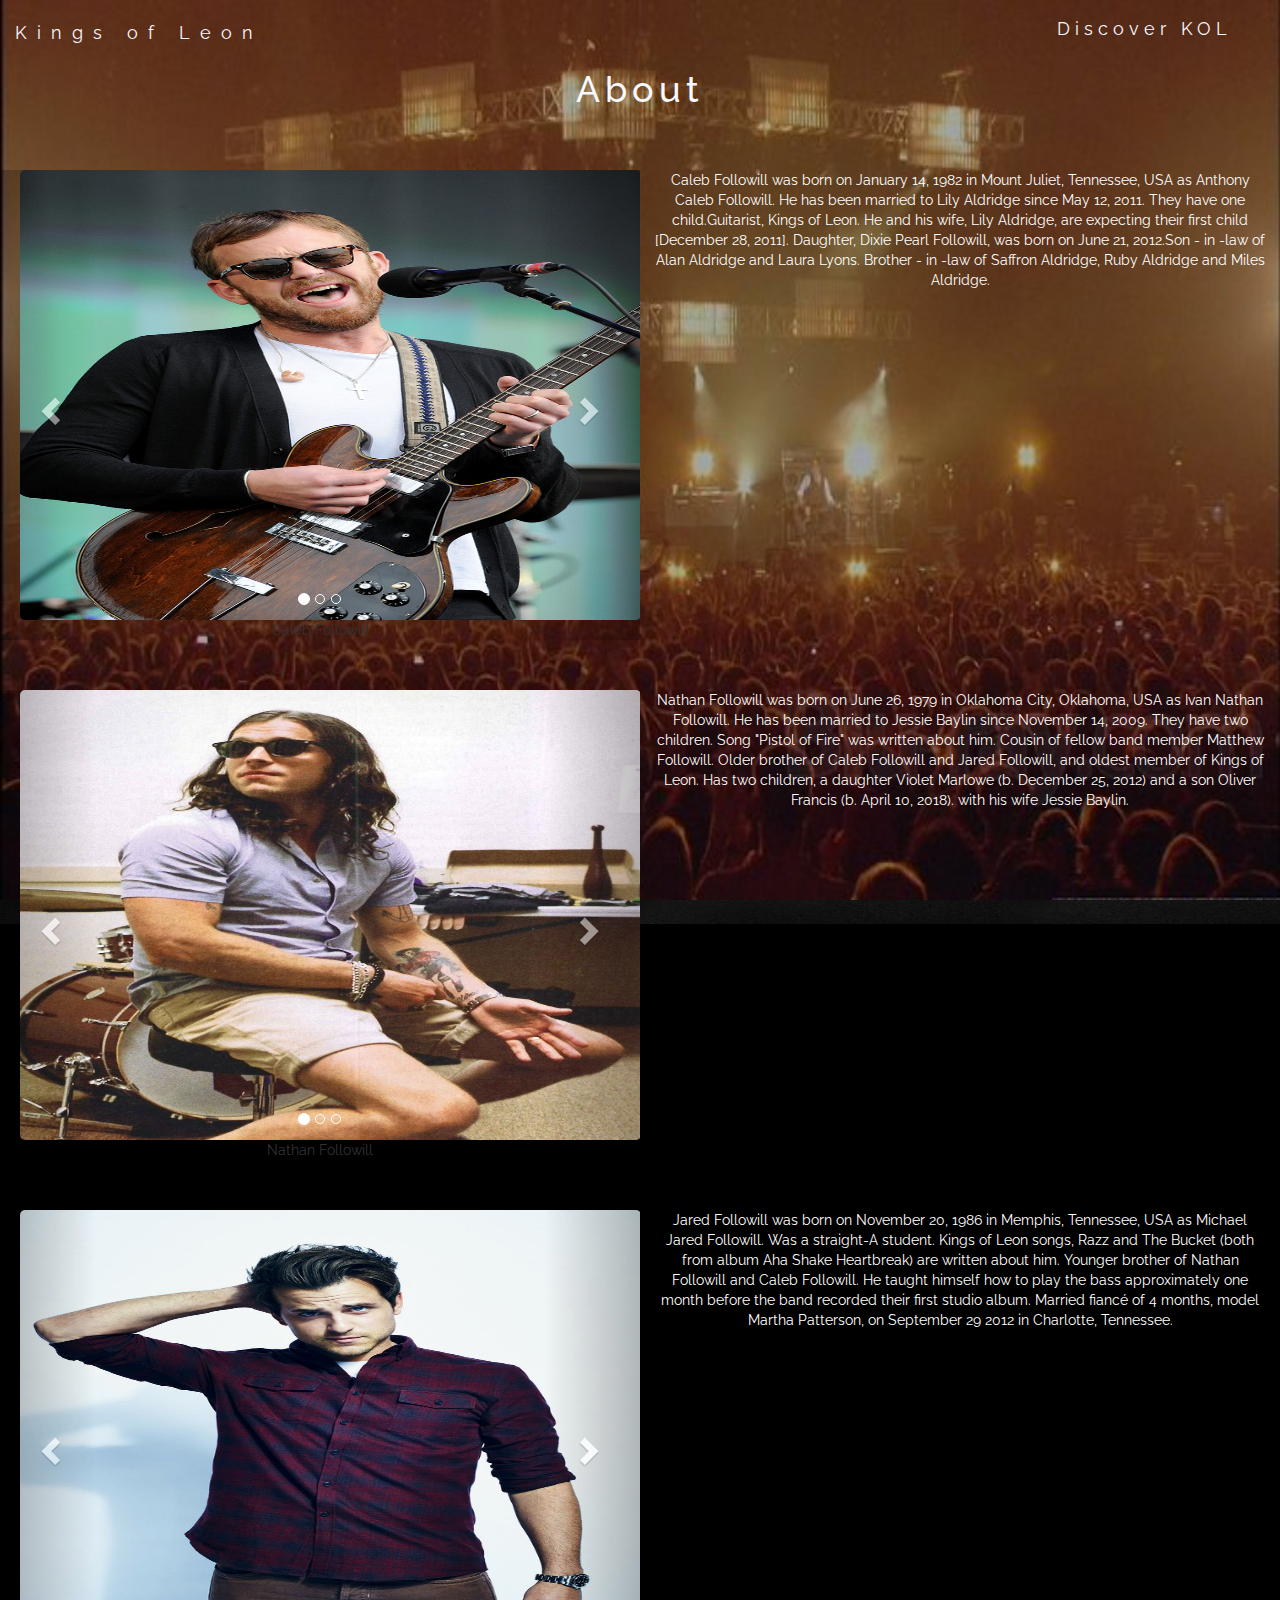
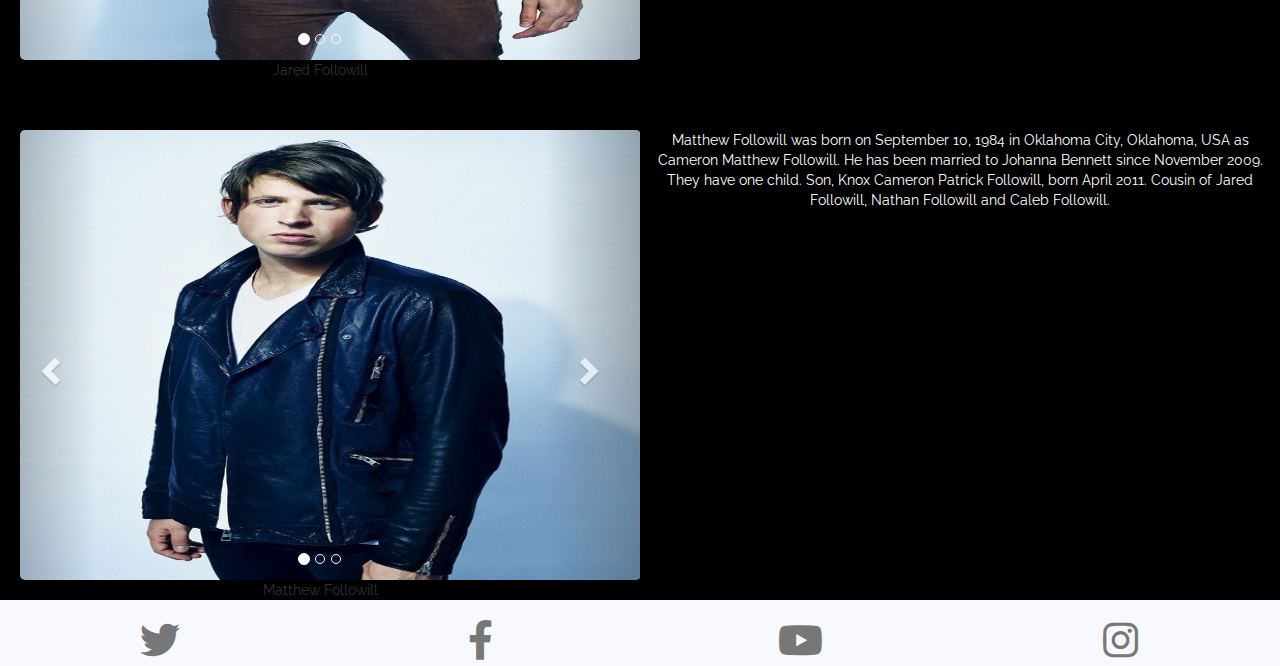
<file: discover.html>
<!DOCTYPE html>
<html lang="en">

<head>
  <meta charset="UTF-8">
  <meta name="viewport" content="width=device-width, initial-scale=1.0">
  <meta http-equiv="X-UA-Compatible" content="ie=edge">
  <title>Kings of Leon</title>
  <link rel="stylesheet" href="https://maxcdn.bootstrapcdn.com/bootstrap/3.3.7/css/bootstrap.min.css" />
  <link rel="stylesheet" href="https://fonts.googleapis.com/css?family=Raleway" type="text/css" />
  <link href="https://fonts.googleapis.com/css?family=Dancing+Script&display=swap" rel="stylesheet">
  <link rel="stylesheet" href="https://use.fontawesome.com/releases/v5.7.0/css/all.css" type="text/css" />
  <link rel="stylesheet" href="css/hover.css" type="text/css" />
  <link rel="stylesheet" href="css/main.css" type="text/css" />
</head>

<body>
  <nav class="navbar navbar-default">

    <a href="index.html" <div class="navbar-brand">
      <p class="nav-color-darkgray">Kings of Leon</p>
      </div>
    </a>
    <div class="navbar-right hidden-xs dropdown">
      <button class="btn dropdown-toggle discover-btn" type="button" data-toggle="dropdown">Discover KOL</button>
      <ul class="dropdown-menu">
        <li><a href="index.html">Home</a></li>
        <li><a href="listen.html">Listen</a></li>
        <li><a href="watch.html">Watch</a></li>
        <li><a href="tour.html">Tour</a></li>
        <li><a href="discover.html">We're Kings of Leon</a></li>
      </ul>
    </div>


    <button type="button" class="navbar-toggle collapsed" data-toggle="collapse" data-target="#navbar">
                    <span class="sr-only">Toggle navigation</span>
                    <span class="icon-bar"></span>
                    <span class="icon-bar"></span>
                    <span class="icon-bar"></span>
                </button>

    <div class="navbar-collapse collapse" id="navbar">
      <ul class="nav navbar-nav">
        <li class="visible-xs"><a href="index.html">Home</a></li>
        <li class="visible-xs"><a href="listen.html">Listen</a></li>
        <li class="visible-xs"><a href="watch.html">Watch</a></li>
        <li class="visible-xs"><a href="tour.html">Tour</a></li>
        <li class="visible-xs"><a href="discover.html">We're Kings of Leon</a></li>
      </ul>
    </div>

  </nav>
  <section>
    <div class="background-wrapper-watch-small">
      <div class="container-fluid remove-margin-padding discover-container">
        <div class="row remove-margin-padding">
          <div class="col-xs-12 remove-margin-padding center-align">
            <h1 class="standard-color-style-2">About</h1>
          </div>
        </div>
      </div>
      <div class="container-fluid remove-margin-padding">
        <div class="row remove-margin-padding discover-container-1">
          <div class="col-xs-12 col-sm-6 remove-margin-padding">
            <div id="carousel-caleb" class="carousel slide" data-ride="carousel">
              <!-- Indicators -->
              <ol class="carousel-indicators">
                <li data-target="#carousel-caleb" data-slide-to="0" class="active"></li>
                <li data-target="#carousel-caleb" data-slide-to="1"></li>
                <li data-target="#carousel-caleb" data-slide-to="2"></li>

              </ol>

              <!-- Wrapper for slides -->
              <div class="carousel-inner" role="listbox">
                <div class="item active">
                  <img class="center-block carousel-image-size" src="images/caleb-2.jpg" alt="...">

                </div>
                <div class="item">
                  <img class="center-block carousel-image-size" src="images/caleb-denim.jpg" alt="...">

                </div>
                <div class="item">
                  <img class="center-block carousel-image-size" src="images/caleb-4.jpg" alt="...">

                </div>

                Caleb Followill
              </div>

              <!-- Controls -->
              <a class="left carousel-control" href="#carousel-caleb" role="button" data-slide="prev">
    <span class="glyphicon glyphicon-chevron-left" aria-hidden="true"></span>
    <span class="sr-only">Previous</span>
  </a>
              <a class="right carousel-control" href="#carousel-caleb" role="button" data-slide="next">
    <span class="glyphicon glyphicon-chevron-right" aria-hidden="true"></span>
    <span class="sr-only">Next</span>
  </a>
            </div>
          </div>
          <div class="col-xs-12 col-sm-6">
            <p class="video-text">
              Caleb Followill was born on January 14, 1982 in Mount Juliet, Tennessee, USA as Anthony Caleb Followill. He has been married to Lily Aldridge since May 12, 2011. They have one child.Guitarist, Kings of Leon. He and his wife, Lily Aldridge, are expecting
              their first child [December 28, 2011]. Daughter, Dixie Pearl Followill, was born on June 21, 2012.Son - in -law of Alan Aldridge and Laura Lyons. Brother - in -law of Saffron Aldridge, Ruby Aldridge and Miles Aldridge.
            </p>
          </div>
        </div>
      </div>

      <div class="container-fluid remove-margin-padding">
        <div class="row remove-margin-padding discover-container-2">
          <div class="col-xs-12 col-sm-6 remove-margin-padding">
            <div id="carousel-nathan" class="carousel slide" data-ride="carousel">
              <!-- Indicators -->
              <ol class="carousel-indicators">
                <li data-target="#carousel-nathan" data-slide-to="0" class="active"></li>
                <li data-target="#carousel-nathan" data-slide-to="1"></li>
                <li data-target="#carousel-nathan" data-slide-to="2"></li>
              </ol>

              <!-- Wrapper for slides -->
              <div class="carousel-inner" role="listbox">
                <div class="item active">
                  <img class="center-block carousel-image-size" src="images/nathan-1.jpg" alt="...">

                </div>
                <div class="item">
                  <img class="center-block carousel-image-size" src="images/nathan-2.jpg" alt="...">

                </div>
                <div class="item">
                  <img class="center-block carousel-image-size" src="images/nathan-3.jpg" alt="...">

                </div>
                Nathan Followill
              </div>

              <!-- Controls -->
              <a class="left carousel-control" href="#carousel-nathan" role="button" data-slide="prev">
    <span class="glyphicon glyphicon-chevron-left" aria-hidden="true"></span>
    <span class="sr-only">Previous</span>
  </a>
              <a class="right carousel-control" href="#carousel-nathan" role="button" data-slide="next">
    <span class="glyphicon glyphicon-chevron-right" aria-hidden="true"></span>
    <span class="sr-only">Next</span>
  </a>
            </div>
          </div>
          <div class="col-xs-12 col-sm-6">
            <p class="video-text">
              Nathan Followill was born on June 26, 1979 in Oklahoma City, Oklahoma, USA as Ivan Nathan Followill. He has been married to Jessie Baylin since November 14, 2009. They have two children. Song "Pistol of Fire" was written about him. Cousin of fellow band
              member Matthew Followill. Older brother of Caleb Followill and Jared Followill, and oldest member of Kings of Leon. Has two children, a daughter Violet Marlowe (b. December 25, 2012) and a son Oliver Francis (b. April 10, 2018). with his
              wife Jessie Baylin.
            </p>
          </div>
        </div>
      </div>
      <div class="container-fluid remove-margin-padding">
        <div class="row remove-margin-padding discover-container-3">
          <div class="col-xs-12 col-sm-6 remove-margin-padding">
            <div id="carousel-jared" class="carousel slide" data-ride="carousel">
              <!-- Indicators -->
              <ol class="carousel-indicators">
                <li data-target="#carousel-jared" data-slide-to="0" class="active"></li>
                <li data-target="#carousel-jared" data-slide-to="1"></li>
                <li data-target="#carousel-jared" data-slide-to="2"></li>
              </ol>

              <!-- Wrapper for slides -->
              <div class="carousel-inner" role="listbox">
                <div class="item active">
                  <img class="center-block carousel-image-size" src="images/jared-1.jpg" alt="...">

                </div>
                <div class="item">
                  <img class="center-block carousel-image-size" src="images/jared-2.jpg" alt="...">

                </div>
                <div class="item">
                  <img class="center-block carousel-image-size" src="images/jared-3.jpg" alt="...">

                </div>
                Jared Followill
              </div>

              <!-- Controls -->
              <a class="left carousel-control" href="#carousel-jared" role="button" data-slide="prev">
    <span class="glyphicon glyphicon-chevron-left" aria-hidden="true"></span>
    <span class="sr-only">Previous</span>
  </a>
              <a class="right carousel-control" href="#carousel-jared" role="button" data-slide="next">
    <span class="glyphicon glyphicon-chevron-right" aria-hidden="true"></span>
    <span class="sr-only">Next</span>
  </a>
            </div>
          </div>
          <div class="col-xs-12 col-sm-6">
            <p class="video-text">
              Jared Followill was born on November 20, 1986 in Memphis, Tennessee, USA as Michael Jared Followill. Was a straight-A student. Kings of Leon songs, Razz and The Bucket (both from album Aha Shake Heartbreak) are written about him. Younger brother of Nathan
              Followill and Caleb Followill. He taught himself how to play the bass approximately one month before the band recorded their first studio album. Married fiancé of 4 months, model Martha Patterson, on September 29 2012 in Charlotte, Tennessee.
            </p>
          </div>
        </div>
      </div>
      <div class="container-fluid remove-margin-padding">
        <div class="row remove-margin-padding discover-container-4">
          <div class="col-xs-12 col-sm-6 remove-margin-padding">
            <div id="carousel-matthew" class="carousel slide" data-ride="carousel">
              <!-- Indicators -->
              <ol class="carousel-indicators">
                <li data-target="#carousel-matthew" data-slide-to="0" class="active"></li>
                <li data-target="#carousel-matthew" data-slide-to="1"></li>
                <li data-target="#carousel-matthew" data-slide-to="2"></li>
              </ol>

              <!-- Wrapper for slides -->
              <div class="carousel-inner" role="listbox">
                <div class="item active">
                  <img class="center-block carousel-image-size" src="images/matthew-1.jpg" alt="...">

                </div>
                <div class="item">
                  <img class="center-block carousel-image-size" src="images/matthew-2.jpg" alt="...">

                </div>
                <div class="item">
                  <img class="center-block carousel-image-size" src="images/matthew-3.jpg" alt="...">

                </div>
                Matthew Followill
              </div>

              <!-- Controls -->
              <a class="left carousel-control" href="#carousel-matthew" role="button" data-slide="prev">
    <span class="glyphicon glyphicon-chevron-left" aria-hidden="true"></span>
    <span class="sr-only">Previous</span>
  </a>
              <a class="right carousel-control" href="#carousel-matthew" role="button" data-slide="next">
    <span class="glyphicon glyphicon-chevron-right" aria-hidden="true"></span>
    <span class="sr-only">Next</span>
  </a>
            </div>
          </div>
          <div class="col-xs-12 col-sm-6">
            <p class="video-text">
              Matthew Followill was born on September 10, 1984 in Oklahoma City, Oklahoma, USA as Cameron Matthew Followill. He has been married to Johanna Bennett since November 2009. They have one child. Son, Knox Cameron Patrick Followill, born April 2011. Cousin
              of Jared Followill, Nathan Followill and Caleb Followill.
            </p>
          </div>
        </div>
      </div>
  </section>

  <footer class="footer">
    <div class="container-fluid footer-container">
      <div class="row">


        <div class="col-xs-12 social-media-section">

          <div class="col-xs-3 twitter-box">
            <a href="https://twitter.com/kingsofleon?lang=en" target="_blank" <i class="fab fa-twitter"></i> </a>
          </div>
          <div class="col-xs-3 facebook-box">
            <a href="https://www.facebook.com/KingsOfLeon/" target="_blank" <i class="fab fa-facebook-f"></i> </a>
          </div>
          <div class="col-xs-3 youtube-box">
            <a href="https://www.youtube.com/channel/UCfJein8E4rcYZSUCc8UqyMA" target="_blank" <i class="fab fa-youtube"></i> </a>
          </div>
          <div class="col-xs-3 instagram-box">
            <a href="https://www.instagram.com/kingsofleon/?hl=en" target="_blank" <i class="fab fa-instagram"></i> </a>
          </div>
        </div>
      </div>
    </div>
  </footer>

  <body>
    <!--JS-->
    <script src="https://code.jquery.com/jquery-3.2.1.min.js " integrity="sha256-hwg4gsxgFZhOsEEamdOYGBf13FyQuiTwlAQgxVSNgt4=" crossorigin=" anonymous "></script>
    <script src="https://maxcdn.bootstrapcdn.com/bootstrap/3.3.7/js/bootstrap.min.js " integrity="sha384-Tc5IQib027qvyjSMfHjOMaLkfuWVxZxUPnCJA7l2mCWNIpG9mGCD8wGNIcPD7Txa " crossorigin="anonymous "></script>





  </body>
</file>
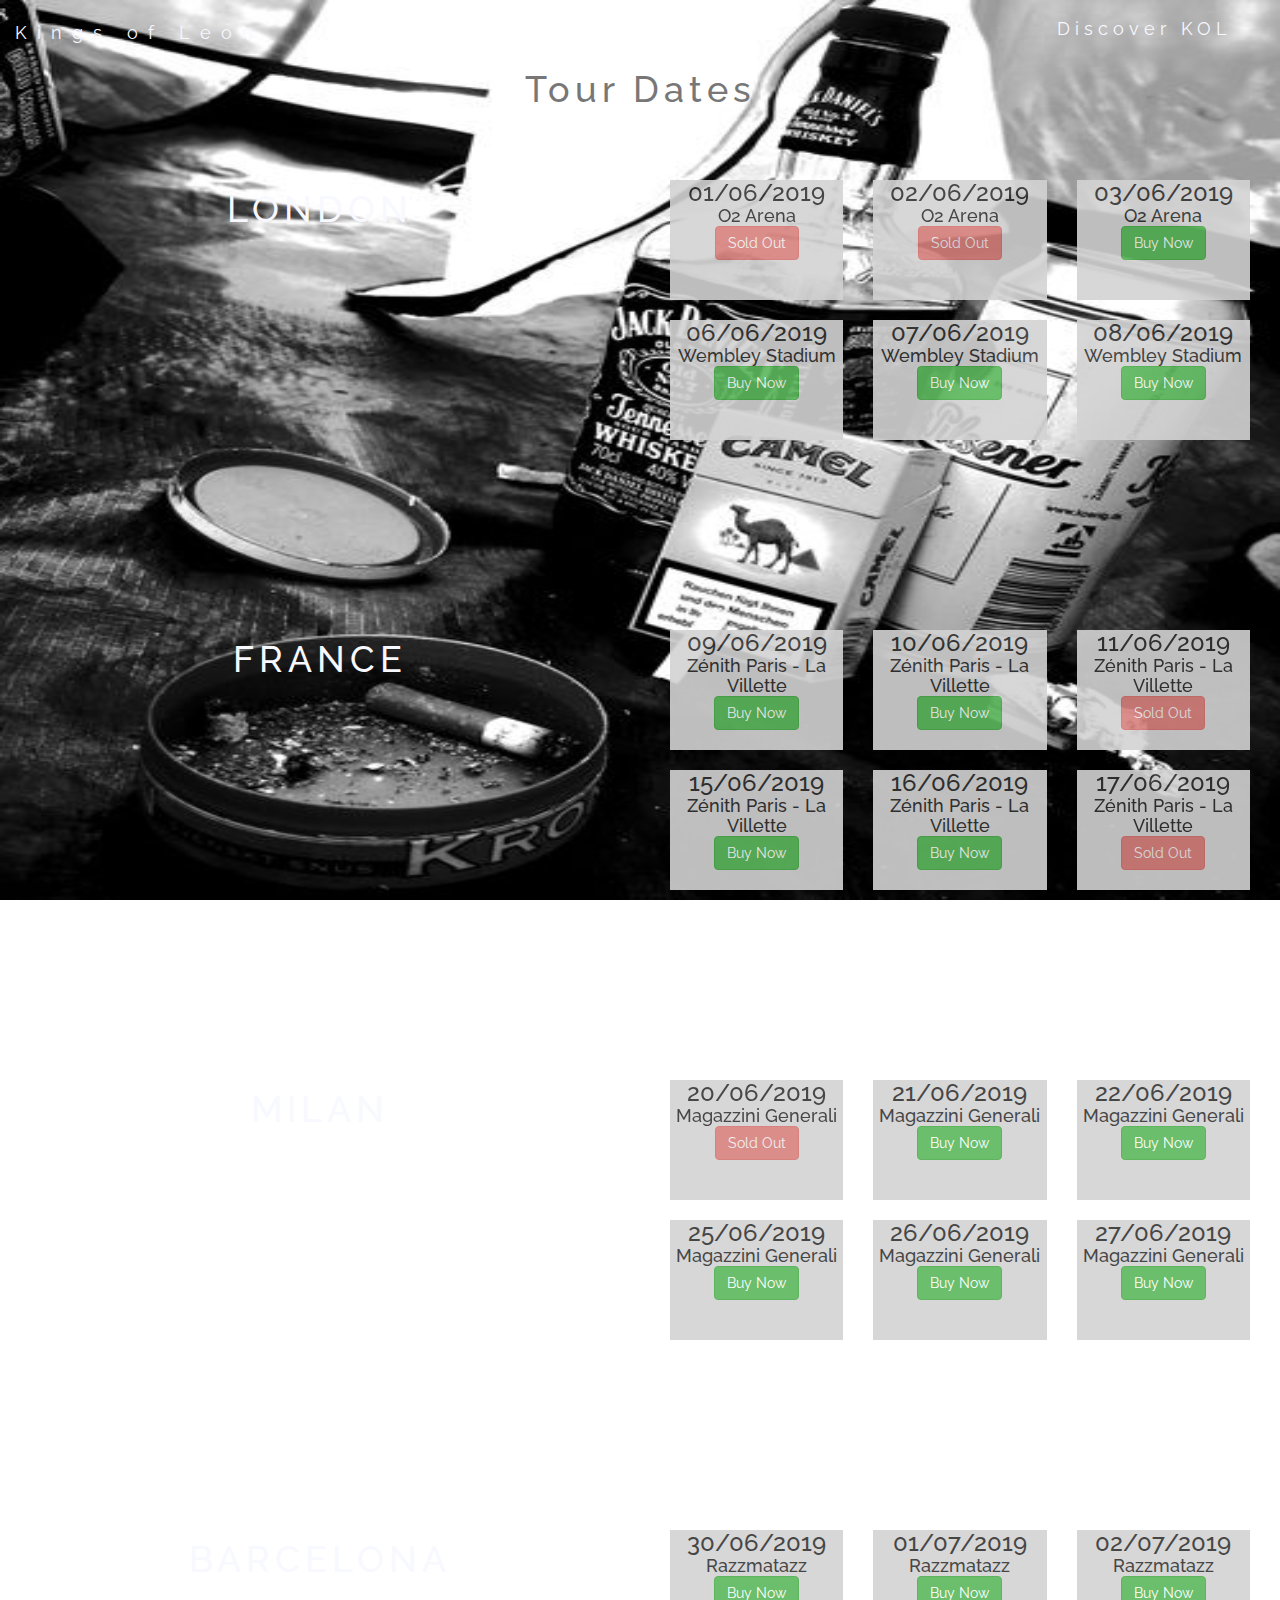
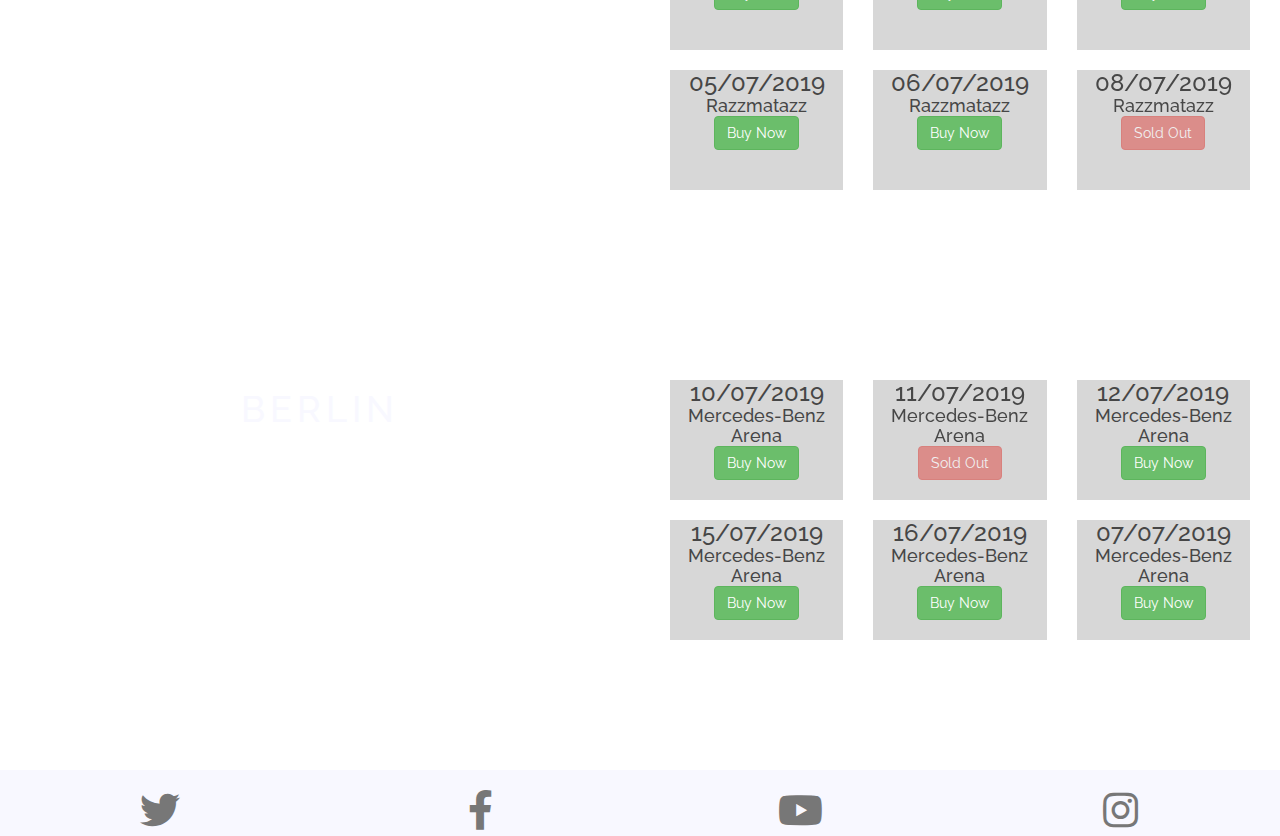
<file: tour.html>
<!DOCTYPE html>
<html lang="en">

<head>
    <meta charset="UTF-8">
    <meta name="viewport" content="width=device-width, initial-scale=1.0">
    <meta http-equiv="X-UA-Compatible" content="ie=edge">
    <title>Kings of Leon</title>
    <link rel="stylesheet" href="https://maxcdn.bootstrapcdn.com/bootstrap/3.3.7/css/bootstrap.min.css" />
    <link rel="stylesheet" href="https://fonts.googleapis.com/css?family=Raleway" type="text/css" />
    <link href="https://fonts.googleapis.com/css?family=Dancing+Script&display=swap" rel="stylesheet">
    <link rel="stylesheet" href="https://use.fontawesome.com/releases/v5.7.0/css/all.css" type="text/css" />
    <link rel="stylesheet" href="css/hover.css" type="text/css" />
    <link rel="stylesheet" href="css/main.css" type="text/css" />
</head>

<nav class="navbar navbar-default">

    <a href="index.html" <div class="navbar-brand"><p class="nav-color-darkgray">Kings of Leon</p></div> </a>
    <div class="navbar-right hidden-xs dropdown">
        <button class="btn dropdown-toggle discover-btn" type="button" data-toggle="dropdown">Discover KOL</button>
        <ul class="dropdown-menu">
            <li><a href="index.html">Home</a></li>
            <li><a href="listen.html">Listen</a></li>
            <li><a href="watch.html">Watch</a></li>
            <li><a href="tour.html">Tour</a></li>
            <li><a href="discover.html">We're Kings of Leon</a></li>
        </ul>
    </div>


    <button type="button" class="navbar-toggle collapsed" data-toggle="collapse" data-target="#navbar">
                    <span class="sr-only">Toggle navigation</span>
                    <span class="icon-bar"></span>
                    <span class="icon-bar"></span>
                    <span class="icon-bar"></span>
                </button>

    <div class="navbar-collapse collapse" id="navbar">
        <ul class="nav navbar-nav">
            <li class="visible-xs"><a href="index.html">Home</a></li>
            <li class="visible-xs"><a href="listen.html">Listen</a></li>
            <li class="visible-xs"><a href="watch.html">Watch</a></li>
            <li class="visible-xs"><a href="tour.html">Tour</a></li>
            <li class="visible-xs"><a href="discover.html">We're Kings of Leon</a></li>
        </ul>
    </div>

</nav>

<section>
    <div class="container-fluid remove-margin-padding">
    <div class="row remove-margin-padding tour-location-header">
        <div class="col-xs-12 remove-margin-padding">
            <h1 class="standard-color-style-3">Tour Dates</h1>
        </div>
    </div>
</div>
    <div class="container-fluid remove-margin-padding">
        <div class="row tour-location remove-margin-padding">
            <div class="col-xs-12 col-sm-6 remove-margin-padding">
                <div class="">
                <h1 class="standard-color-style">LONDON</h1>
                </div>
            </div>
            <div class="col-xs-12 col-sm-6">
                <div class="col-xs-6 col-sm-4">
                    <div class="tour-date-box">
                        <h3 class="remove-margin-padding">01/06/2019</h3>
                        <h4 class="remove-margin-padding">O2 Arena</h4>
                         <a href="https://www.theticketfactory.com/default/online/default.asp?BOparam::WScontent::loadArticle::permalink=concerts/kings-of-leon/" target="_blank">
                        <button class="btn btn-danger" disabled="disabled">Sold Out</button>
                        </a>
                    </div>
                </div>
                <div class="col-xs-6 col-sm-4">
                    <div class="tour-date-box">
                        <h3 class="remove-margin-padding">02/06/2019</h3>
                        <h4 class="remove-margin-padding">O2 Arena</h4>
                         <a href="https://www.theticketfactory.com/default/online/default.asp?BOparam::WScontent::loadArticle::permalink=concerts/kings-of-leon/" target="_blank">
                        <button class="btn btn-danger" disabled="disabled">Sold Out</button>
                        </a>
                    </div>
                </div>
                <div class="col-xs-6 col-sm-4">
                    <div class="tour-date-box">
                        <h3 class="remove-margin-padding">03/06/2019</h3>
                        <h4 class="remove-margin-padding">O2 Arena</h4>
                         <a href="https://www.theticketfactory.com/default/online/default.asp?BOparam::WScontent::loadArticle::permalink=concerts/kings-of-leon/" target="_blank">
                        <button class="btn btn-success">Buy Now</button>
                        </a>
                    </div>
                </div>
                <div class="col-xs-6 col-sm-4">
                    <div class="tour-date-box">
                        <h3 class="remove-margin-padding">06/06/2019</h3>
                        <h4 class="remove-margin-padding">Wembley Stadium</h4>
                        <a href="https://www.theticketfactory.com/default/online/default.asp?BOparam::WScontent::loadArticle::permalink=concerts/kings-of-leon/" target="_blank">
                        <button class="btn btn-success">Buy Now</button>
                        </a>
                    </div>
                </div>
                <div class="col-xs-6 col-sm-4">
                    <div class="tour-date-box">
                        <h3 class="remove-margin-padding">07/06/2019</h3>
                        <h4 class="remove-margin-padding">Wembley Stadium</h4>
                        <a href="https://www.theticketfactory.com/default/online/default.asp?BOparam::WScontent::loadArticle::permalink=concerts/kings-of-leon/" target="_blank">
                        <button class="btn btn-success">Buy Now</button>
                        </a>
                    </div>
                </div>
                <div class="col-xs-6 col-sm-4">
                    <div class="tour-date-box">
                        <h3 class="remove-margin-padding">08/06/2019</h3>
                        <h4 class="remove-margin-padding">Wembley Stadium</h4>
                        <a href="https://www.theticketfactory.com/default/online/default.asp?BOparam::WScontent::loadArticle::permalink=concerts/kings-of-leon/" target="_blank">
                        <button class="btn btn-success">Buy Now</button>
                        </a>
                    </div>
                </div>
            </div>
        </div>
    </div>
     <div class="container-fluid remove-margin-padding">
        <div class="row tour-location-2 remove-margin-padding">
            <div class="col-xs-12 col-sm-6 remove-margin-padding">
                <div class="">
                <h1 class="standard-color-style">FRANCE</h1>
                </div>
            </div>
            <div class="col-xs-12 col-sm-6">
                <div class="col-xs-6 col-sm-4">
                    <div class="tour-date-box">
                        <h3 class="remove-margin-padding">09/06/2019</h3>
                        <h4 class="remove-margin-padding">Zénith Paris - La Villette</h4>
                        <a href="https://www.theticketfactory.com/default/online/default.asp?BOparam::WScontent::loadArticle::permalink=concerts/kings-of-leon/" target="_blank">
                        <button class="btn btn-success">Buy Now</button>
                        </a>
                    </div>
                </div>
                <div class="col-xs-6 col-sm-4">
                    <div class="tour-date-box">
                        <h3 class="remove-margin-padding">10/06/2019</h3>
                        <h4 class="remove-margin-padding">Zénith Paris - La Villette</h4>
                        <a href="https://www.theticketfactory.com/default/online/default.asp?BOparam::WScontent::loadArticle::permalink=concerts/kings-of-leon/" target="_blank">
                        <button class="btn btn-success">Buy Now</button>
                        </a>
                    </div>
                </div>
                <div class="col-xs-6 col-sm-4">
                    <div class="tour-date-box">
                        <h3 class="remove-margin-padding">11/06/2019</h3>
                        <h4 class="remove-margin-padding">Zénith Paris - La Villette</h4>
                        <a href="https://www.theticketfactory.com/default/online/default.asp?BOparam::WScontent::loadArticle::permalink=concerts/kings-of-leon/" target="_blank">
                        <button class="btn btn-danger" disabled="disabled">Sold Out</button>
                        </a>
                    </div>
                </div>
                <div class="col-xs-6 col-sm-4">
                    <div class="tour-date-box">
                        <h3 class="remove-margin-padding">15/06/2019</h3>
                        <h4 class="remove-margin-padding">Zénith Paris - La Villette</h4>
                        <a href="https://www.theticketfactory.com/default/online/default.asp?BOparam::WScontent::loadArticle::permalink=concerts/kings-of-leon/" target="_blank">
                        <button class="btn btn-success">Buy Now</button>
                        </a>
                    </div>
                </div>
                <div class="col-xs-6 col-sm-4">
                    <div class="tour-date-box">
                        <h3 class="remove-margin-padding">16/06/2019</h3>
                        <h4 class="remove-margin-padding">Zénith Paris - La Villette</h4>
                        <a href="https://www.theticketfactory.com/default/online/default.asp?BOparam::WScontent::loadArticle::permalink=concerts/kings-of-leon/" target="_blank">
                        <button class="btn btn-success">Buy Now</button>
                        </a>
                    </div>
                </div>
                <div class="col-xs-6 col-sm-4">
                    <div class="tour-date-box">
                        <h3 class="remove-margin-padding">17/06/2019</h3>
                        <h4 class="remove-margin-padding">Zénith Paris - La Villette</h4>
                        <a href="https://www.theticketfactory.com/default/online/default.asp?BOparam::WScontent::loadArticle::permalink=concerts/kings-of-leon/" target="_blank">
                        <button class="btn btn-danger" disabled="disabled">Sold Out</button>
                        </a>
                    </div>
                </div>
            </div>
        </div>
    </div>
     <div class="container-fluid remove-margin-padding">
        <div class="row tour-location-3 remove-margin-padding">
            <div class="col-xs-12 col-sm-6 remove-margin-padding">
                <div class="">
                <h1 class="standard-color-style">MILAN</h1>
                </div>
            </div>
            <div class="col-xs-12 col-sm-6">
                <div class="col-xs-6 col-sm-4">
                    <div class="tour-date-box">
                        <h3 class="remove-margin-padding">20/06/2019</h3>
                        <h4 class="remove-margin-padding">Magazzini Generali</h4>
                        <a href="https://www.theticketfactory.com/default/online/default.asp?BOparam::WScontent::loadArticle::permalink=concerts/kings-of-leon/" target="_blank">
                        <button class="btn btn-danger" disabled="disabled">Sold Out</button>
                        </a>
                    </div>
                </div>
                <div class="col-xs-6 col-sm-4">
                    <div class="tour-date-box">
                        <h3 class="remove-margin-padding">21/06/2019</h3>
                        <h4 class="remove-margin-padding">Magazzini Generali</h4>
                        <a href="https://www.theticketfactory.com/default/online/default.asp?BOparam::WScontent::loadArticle::permalink=concerts/kings-of-leon/" target="_blank">
                        <button class="btn btn-success">Buy Now</button>
                        </a>
                    </div>
                </div>
                <div class="col-xs-6 col-sm-4">
                    <div class="tour-date-box">
                        <h3 class="remove-margin-padding">22/06/2019</h3>
                        <h4 class="remove-margin-padding">Magazzini Generali</h4>
                        <a href="https://www.theticketfactory.com/default/online/default.asp?BOparam::WScontent::loadArticle::permalink=concerts/kings-of-leon/" target="_blank">
                        <button class="btn btn-success">Buy Now</button>
                        </a>
                    </div>
                </div>
                <div class="col-xs-6 col-sm-4">
                    <div class="tour-date-box">
                        <h3 class="remove-margin-padding">25/06/2019</h3>
                        <h4 class="remove-margin-padding">Magazzini Generali</h4>
                        <a href="https://www.theticketfactory.com/default/online/default.asp?BOparam::WScontent::loadArticle::permalink=concerts/kings-of-leon/" target="_blank">
                        <button class="btn btn-success">Buy Now</button>
                        </a>
                    </div>
                </div>
                <div class="col-xs-6 col-sm-4">
                    <div class="tour-date-box">
                        <h3 class="remove-margin-padding">26/06/2019</h3>
                        <h4 class="remove-margin-padding">Magazzini Generali</h4>
                        <a href="https://www.theticketfactory.com/default/online/default.asp?BOparam::WScontent::loadArticle::permalink=concerts/kings-of-leon/" target="_blank">
                        <button class="btn btn-success">Buy Now</button>
                        </a>
                    </div>
                </div>
                <div class="col-xs-6 col-sm-4">
                    <div class="tour-date-box">
                        <h3 class="remove-margin-padding">27/06/2019</h3>
                        <h4 class="remove-margin-padding">Magazzini Generali</h4>
                        <a href="https://www.theticketfactory.com/default/online/default.asp?BOparam::WScontent::loadArticle::permalink=concerts/kings-of-leon/" target="_blank">
                        <button class="btn btn-success">Buy Now</button>
                        </a>
                    </div>
                </div>
            </div>
        </div>
    </div>
     <div class="container-fluid remove-margin-padding">
        <div class="row tour-location-4 remove-margin-padding">
            <div class="col-xs-12 col-sm-6 remove-margin-padding">
                <div class="">
                <h1 class="standard-color-style">BARCELONA</h1>
                </div>
            </div>
            <div class="col-xs-12 col-sm-6">
                <div class="col-xs-6 col-sm-4">
                    <div class="tour-date-box">
                        <h3 class="remove-margin-padding">30/06/2019</h3>
                        <h4 class="remove-margin-padding">Razzmatazz</h4>
                        <a href="https://www.theticketfactory.com/default/online/default.asp?BOparam::WScontent::loadArticle::permalink=concerts/kings-of-leon/" target="_blank">
                        <button class="btn btn-success">Buy Now</button>
                        </a>
                    </div>
                </div>
                <div class="col-xs-6 col-sm-4">
                    <div class="tour-date-box">
                        <h3 class="remove-margin-padding">01/07/2019</h3>
                        <h4 class="remove-margin-padding">Razzmatazz</h4>
                        <a href="https://www.theticketfactory.com/default/online/default.asp?BOparam::WScontent::loadArticle::permalink=concerts/kings-of-leon/" target="_blank">
                        <button class="btn btn-success">Buy Now</button>
                        </a>
                    </div>
                </div>
                <div class="col-xs-6 col-sm-4">
                    <div class="tour-date-box">
                        <h3 class="remove-margin-padding">02/07/2019</h3>
                        <h4 class="remove-margin-padding">Razzmatazz</h4>
                        <a href="https://www.theticketfactory.com/default/online/default.asp?BOparam::WScontent::loadArticle::permalink=concerts/kings-of-leon/" target="_blank">
                        <button class="btn btn-success">Buy Now</button>
                        </a>
                    </div>
                </div>
                <div class="col-xs-6 col-sm-4">
                    <div class="tour-date-box">
                        <h3 class="remove-margin-padding">05/07/2019</h3>
                        <h4 class="remove-margin-padding">Razzmatazz</h4>
                        <a href="https://www.theticketfactory.com/default/online/default.asp?BOparam::WScontent::loadArticle::permalink=concerts/kings-of-leon/" target="_blank">
                        <button class="btn btn-success">Buy Now</button>
                        </a>
                    </div>
                </div>
                <div class="col-xs-6 col-sm-4">
                    <div class="tour-date-box">
                        <h3 class="remove-margin-padding">06/07/2019</h3>
                        <h4 class="remove-margin-padding">Razzmatazz</h4>
                        <a href="https://www.theticketfactory.com/default/online/default.asp?BOparam::WScontent::loadArticle::permalink=concerts/kings-of-leon/" target="_blank">
                        <button class="btn btn-success">Buy Now</button>
                        </a>
                    </div>
                </div>
                <div class="col-xs-6 col-sm-4">
                    <div class="tour-date-box">
                        <h3 class="remove-margin-padding">08/07/2019</h3>
                        <h4 class="remove-margin-padding">Razzmatazz</h4>
                        <a href="https://www.theticketfactory.com/default/online/default.asp?BOparam::WScontent::loadArticle::permalink=concerts/kings-of-leon/" target="_blank">
                        <button class="btn btn-danger" disabled="disabled">Sold Out</button>
                        </a>
                    </div>
                </div>
            </div>
        </div>
    </div>
     <div class="container-fluid remove-margin-padding">
        <div class="row tour-location-5 remove-margin-padding">
            <div class="col-xs-12 col-sm-6 remove-margin-padding">
                <div class="">
                <h1 class="standard-color-style">BERLIN</h1>
                </div>
            </div>
            <div class="col-xs-12 col-sm-6">
                <div class="col-xs-6 col-sm-4">
                    <div class="tour-date-box">
                        <h3 class="remove-margin-padding">10/07/2019</h3>
                        <h4 class="remove-margin-padding">Mercedes-Benz Arena</h4>
                        <a href="https://www.theticketfactory.com/default/online/default.asp?BOparam::WScontent::loadArticle::permalink=concerts/kings-of-leon/" target="_blank">
                        <button class="btn btn-success">Buy Now</button>
                        </a>
                    </div>
                </div>
                <div class="col-xs-6 col-sm-4">
                    <div class="tour-date-box">
                        <h3 class="remove-margin-padding">11/07/2019</h3>
                        <h4 class="remove-margin-padding">Mercedes-Benz Arena</h4>
                        <a href="https://www.theticketfactory.com/default/online/default.asp?BOparam::WScontent::loadArticle::permalink=concerts/kings-of-leon/" target="_blank">
                        <button class="btn btn-danger" disabled="disabled">Sold Out</button>
                        </a>
                    </div>
                </div>
                <div class="col-xs-6 col-sm-4">
                    <div class="tour-date-box">
                        <h3 class="remove-margin-padding">12/07/2019</h3>
                        <h4 class="remove-margin-padding">Mercedes-Benz Arena</h4>
                        <a href="https://www.theticketfactory.com/default/online/default.asp?BOparam::WScontent::loadArticle::permalink=concerts/kings-of-leon/" target="_blank">
                        <button class="btn btn-success">Buy Now</button>
                        </a>
                    </div>
                </div>
                <div class="col-xs-6 col-sm-4">
                    <div class="tour-date-box">
                        <h3 class="remove-margin-padding">15/07/2019</h3>
                        <h4 class="remove-margin-padding">Mercedes-Benz Arena</h4>
                        <a href="https://www.theticketfactory.com/default/online/default.asp?BOparam::WScontent::loadArticle::permalink=concerts/kings-of-leon/" target="_blank">
                        <button class="btn btn-success">Buy Now</button>
                        </a>
                    </div>
                </div>
                <div class="col-xs-6 col-sm-4">
                    <div class="tour-date-box">
                        <h3 class="remove-margin-padding">16/07/2019</h3>
                        <h4 class="remove-margin-padding">Mercedes-Benz Arena</h4>
                        <a href="https://www.theticketfactory.com/default/online/default.asp?BOparam::WScontent::loadArticle::permalink=concerts/kings-of-leon/" target="_blank">
                        <button class="btn btn-success">Buy Now</button>
                        </a>
                    </div>
                </div>
                <div class="col-xs-6 col-sm-4">
                    <div class="tour-date-box">
                        <h3 class="remove-margin-padding">07/07/2019</h3>
                        <h4 class="remove-margin-padding">Mercedes-Benz Arena</h4>
                        <a href="https://www.theticketfactory.com/default/online/default.asp?BOparam::WScontent::loadArticle::permalink=concerts/kings-of-leon/" target="_blank">
                        <button class="btn btn-success">Buy Now</button>
                        </a>
                    </div>
                </div>
            </div>
        </div>
    </div>
</section>
<footer class="footer">
    <div class="container-fluid footer-container">
        <div class="row">


            <div class="col-xs-12 social-media-section">

                <div class="col-xs-3 twitter-box">
                    <a href="https://twitter.com/kingsofleon?lang=en" target="_blank" <i class="fab fa-twitter"></i> </a>
                </div>
                <div class="col-xs-3 facebook-box">
                    <a href="https://www.facebook.com/KingsOfLeon/" target="_blank" <i class="fab fa-facebook-f"></i> </a>
                </div>
                <div class="col-xs-3 youtube-box">
                    <a href="https://www.youtube.com/channel/UCfJein8E4rcYZSUCc8UqyMA" target="_blank" <i class="fab fa-youtube"></i> </a>
                </div>
                <div class="col-xs-3 instagram-box">
                    <a href="https://www.instagram.com/kingsofleon/?hl=en" target="_blank" <i class="fab fa-instagram"></i> </a>
                </div>
            </div>
        </div>
    </div>
</footer>
<body>
    <!--JS-->
    <script src="https://code.jquery.com/jquery-3.2.1.min.js " integrity="sha256-hwg4gsxgFZhOsEEamdOYGBf13FyQuiTwlAQgxVSNgt4=" crossorigin=" anonymous "></script>
    <script src="https://maxcdn.bootstrapcdn.com/bootstrap/3.3.7/js/bootstrap.min.js " integrity="sha384-Tc5IQib027qvyjSMfHjOMaLkfuWVxZxUPnCJA7l2mCWNIpG9mGCD8wGNIcPD7Txa " crossorigin="anonymous "></script>
    
   
   
    

</body>

</html>
</file>
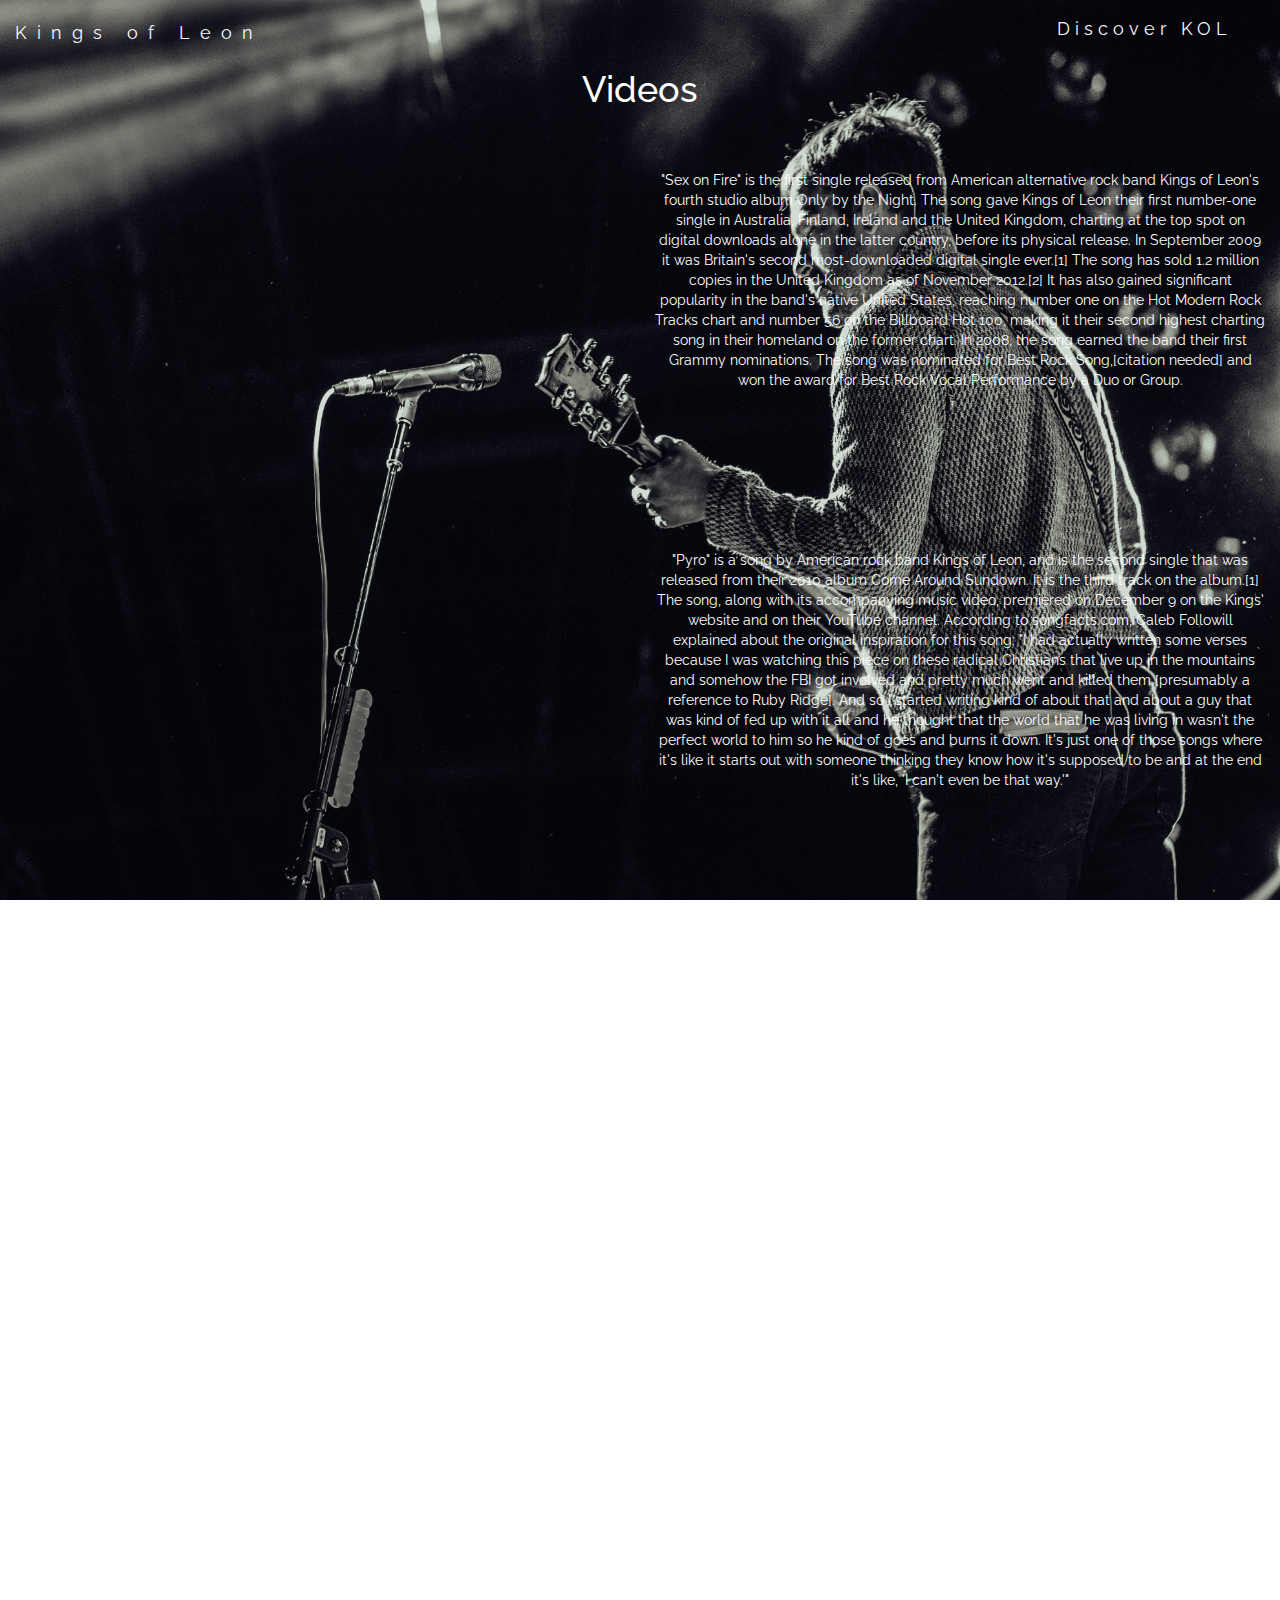
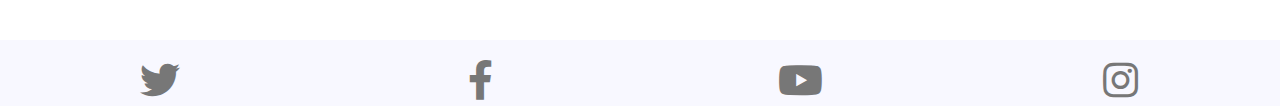
<file: watch.html>
<!DOCTYPE html>
<html lang="en">

<head>
    <meta charset="UTF-8">
    <meta name="viewport" content="width=device-width, initial-scale=1.0">
    <meta http-equiv="X-UA-Compatible" content="ie=edge">
    <title>Kings of Leon</title>
    <link rel="stylesheet" href="https://maxcdn.bootstrapcdn.com/bootstrap/3.3.7/css/bootstrap.min.css" />
    <link rel="stylesheet" href="https://fonts.googleapis.com/css?family=Raleway" type="text/css" />
    <link href="https://fonts.googleapis.com/css?family=Dancing+Script&display=swap" rel="stylesheet">
    <link rel="stylesheet" href="https://use.fontawesome.com/releases/v5.7.0/css/all.css" type="text/css" />
    <link rel="stylesheet" href="css/hover.css" type="text/css" />
    <link rel="stylesheet" href="css/main.css" type="text/css" />
</head>

<body>
    <nav class="navbar navbar-default">

        <a href="index.html" <div class="navbar-brand"><p class="nav-color-darkgray">Kings of Leon</p></div> </a>
        <div class="navbar-right hidden-xs dropdown">
            <button class="btn dropdown-toggle discover-btn" type="button" data-toggle="dropdown">Discover KOL</button>
            <ul class="dropdown-menu">
                <li><a href="index.html">Home</a></li>
                <li><a href="listen.html">Listen</a></li>
                <li><a href="watch.html">Watch</a></li>
                <li><a href="tour.html">Tour</a></li>
                <li><a href="discover.html">We're Kings of Leon</a></li>
            </ul>
        </div>


        <button type="button" class="navbar-toggle collapsed" data-toggle="collapse" data-target="#navbar">
                    <span class="sr-only">Toggle navigation</span>
                    <span class="icon-bar"></span>
                    <span class="icon-bar"></span>
                    <span class="icon-bar"></span>
                </button>

        <div class="navbar-collapse collapse" id="navbar">
            <ul class="nav navbar-nav">
                <li class="visible-xs"><a href="index.html">Home</a></li>
                <li class="visible-xs"><a href="listen.html">Listen</a></li>
                <li class="visible-xs"><a href="watch.html">Watch</a></li>
                <li class="visible-xs"><a href="tour.html">Tour</a></li>
                <li class="visible-xs"><a href="discover.html">We're Kings of Leon</a></li>
            </ul>
        </div>

    </nav>
    <section>

        <div class="container-fluid remove-margin-padding">
            <div class="row remove-margin-padding video-container">
                <div class="col-xs-12 remove-margin-padding">
                    <h1 class="video-text">Videos</h1>
                </div>
            </div>
        </div>
        



        <div class="container-fluid remove-margin-padding">
            <div class="row remove-margin-padding video-container-1">
                <div class="col-xs-12 col-sm-6 remove-margin-padding">
                    <div class="iframe-video-wrapper">
                        <iframe width="100%" height="100%" src="https://www.youtube.com/embed/RF0HhrwIwp0" frameborder="0" allow="accelerometer; autoplay; encrypted-media; gyroscope; picture-in-picture" allowfullscreen></iframe>
                    </div>
                </div>
                <div class="col-xs-12 col-sm-6">
                    <p class="video-text-2">
                        "Sex on Fire" is the first single released from American alternative rock band Kings of Leon's fourth studio album Only by the Night. The song gave Kings of Leon their first number-one single in Australia, Finland, Ireland and the United Kingdom, charting
                        at the top spot on digital downloads alone in the latter country, before its physical release. In September 2009 it was Britain's second most-downloaded digital single ever.[1] The song has sold 1.2 million copies in the United
                        Kingdom as of November 2012.[2] It has also gained significant popularity in the band's native United States, reaching number one on the Hot Modern Rock Tracks chart and number 56 on the Billboard Hot 100, making it their second
                        highest charting song in their homeland on the former chart. In 2008, the song earned the band their first Grammy nominations. The song was nominated for Best Rock Song,[citation needed] and won the award for Best Rock Vocal Performance
                        by a Duo or Group.
                    </p>
                </div>
            </div>
        </div>

        <div class="container-fluid remove-margin-padding">
            <div class="row remove-margin-padding video-container-2">
                <div class="col-xs-12 col-sm-6 remove-margin-padding">
                    <div class="iframe-video-wrapper">
                        <iframe width="100%" height="100%" src="https://www.youtube.com/embed/gFp7q-IJqno" frameborder="0" allow="accelerometer; autoplay; encrypted-media; gyroscope; picture-in-picture" allowfullscreen></iframe>
                    </div>
                </div>
                <div class="col-xs-12 col-sm-6">
                    <p class="video-text-2">
                        "Pyro" is a song by American rock band Kings of Leon, and is the second single that was released from their 2010 album Come Around Sundown. It is the third track on the album.[1] The song, along with its accompanying music video, premiered on December
                        9 on the Kings' website and on their YouTube channel. According to songfacts.com, Caleb Followill explained about the original inspiration for this song: "I had actually written some verses because I was watching this piece on
                        these radical Christians that live up in the mountains and somehow the FBI got involved and pretty much went and killed them [presumably a reference to Ruby Ridge]. And so I started writing kind of about that and about a guy that
                        was kind of fed up with it all and he thought that the world that he was living in wasn't the perfect world to him so he kind of goes and burns it down. It's just one of those songs where it's like it starts out with someone thinking
                        they know how it's supposed to be and at the end it's like, 'I can't even be that way.'"
                    </p>
                </div>
            </div>
        </div>
        <div class="container-fluid remove-margin-padding">
            <div class="row remove-margin-padding video-container-3">
                <div class="col-xs-12 col-sm-6 remove-margin-padding">
                    <div class="iframe-video-wrapper">
                        <iframe width="100%" height="100%" src="https://www.youtube.com/embed/izzY55ACUQo" frameborder="0" allow="accelerometer; autoplay; encrypted-media; gyroscope; picture-in-picture" allowfullscreen></iframe>
                    </div>
                </div>
                <div class="col-xs-12 col-sm-6">
                    <p class="video-text-2">
                        "Supersoaker" is a song by American rock band Kings of Leon. The song was written by Caleb Followill, Nathan Followill, Jared Followill, and Matthew Followill and produced by Angelo Petraglia. It was released on July 17, 2013 as the lead single from their
                        sixth studio album Mechanical Bull (2013), and peaked at number 32 on the UK Singles Chart. On September 24, 2013, Kings of Leon performed "Supersoaker" on ABC's morning show Good Morning America. The music video for the song was
                        directed by W.I.Z..[1] The clip, which shows a love story set in the 1950s,[2] was described by W.I.Z. as "an imagined hybrid of pop-art screenprint, hand tinting and Technicolour film". W.I.Z. also explained that "[We wanted]
                        playful, sensual ideas of teen angst, rock and roll and Americana; we wanted to a make a piece that was urgent as well as effortless, precision with abandon"
                    </p>
                </div>
            </div>
        </div>
        <div class="container-fluid remove-margin-padding">
            <div class="row remove-margin-padding video-container-4">
                <div class="col-xs-12 col-sm-6 remove-margin-padding">
                    <div class="iframe-video-wrapper">
                        <iframe width="100%" height="100%" src="https://www.youtube.com/embed/BdF41Ne2cnQ" frameborder="0" allow="accelerometer; autoplay; encrypted-media; gyroscope; picture-in-picture" allowfullscreen></iframe>
                    </div>
                </div>
                <div class="col-xs-12 col-sm-6">
                    <p class="video-text-2">
                        "Walls" is a song by American rock band Kings of Leon. The song was released as a digital download on September 22, 2016, through RCA Records as the first promotional single from the band's seventh studio album WALLS (2016). The song was written by Caleb
                        Followill, Nathan Followill, Jared Followill and Matthew Followill. A music video to accompany the release of "Walls" was first released onto YouTube on September 22, 2016, at a total length of five minutes and 28 seconds.
                    </p>
                </div>
            </div>
        </div>
    </section>
    <footer class="footer">
        <div class="container-fluid footer-container">
            <div class="row">


                <div class="col-xs-12 social-media-section">

                    <div class="col-xs-3 twitter-box">
                        <a href="https://twitter.com/kingsofleon?lang=en" target="_blank" <i class="fab fa-twitter"></i> </a>
                    </div>
                    <div class="col-xs-3 facebook-box">
                        <a href="https://www.facebook.com/KingsOfLeon/" target="_blank" <i class="fab fa-facebook-f"></i> </a>
                    </div>
                    <div class="col-xs-3 youtube-box">
                        <a href="https://www.youtube.com/channel/UCfJein8E4rcYZSUCc8UqyMA" target="_blank" <i class="fab fa-youtube"></i> </a>
                    </div>
                    <div class="col-xs-3 instagram-box">
                        <a href="https://www.instagram.com/kingsofleon/?hl=en" target="_blank" <i class="fab fa-instagram"></i> </a>
                    </div>
                </div>
            </div>

    </footer>

    <body>
        <!--JS-->
        <script src="https://code.jquery.com/jquery-3.2.1.min.js " integrity="sha256-hwg4gsxgFZhOsEEamdOYGBf13FyQuiTwlAQgxVSNgt4=" crossorigin=" anonymous "></script>
        <script src="https://maxcdn.bootstrapcdn.com/bootstrap/3.3.7/js/bootstrap.min.js " integrity="sha384-Tc5IQib027qvyjSMfHjOMaLkfuWVxZxUPnCJA7l2mCWNIpG9mGCD8wGNIcPD7Txa " crossorigin="anonymous "></script>





    </body>

</html>
</file>
<file: css/main.css>
/*--------------------------------------------------------------------------------TEMP STYLES*/

body {
    font-family: 'Raleway', sans-serif;


}


a:hover {
    text-decoration: none;
}

.test-section-1 {
    height: 100vh;
    background-color: lightblue;
}

.test-section-2 {
    height: 100vh;
    background-color: pink;
}

.test-section-3 {
    height: 100vh;
    background-color: yellow;
}

.test-section-4 {
    height: 100vh;
    background-color: grey;
}

.audio-sample {

    background-color: red;
    height: 100%;
}

.more-vertical-banner {
    background-color: white;
    height: 100%;


}

.test-box {
    height: 100px;
    width: 100%;
    background-color: red;
    margin-top: 10px;
}

.sizing-test {
    height: 50vh;
    width: 50vw;

}

.image-test {
    height: 100%;
    width: 100%;
    margin-top: 50px;
}

.height-size {
    height: 100% !important;
    padding: 0;
}

.more {
    height: 100%;
    position: relative;
}

.homepage-more-link {
    margin-top: 0;

}




/*--------------------------------------------------------------------------------GENERIC STYLES*/

.remove-padding {
    padding: 0;
}

.remove-margin {
    margin: 0;
}

.remove-margin-padding {
    margin: 0;
    padding: 0;
}

.standard-color-style {
    color: ghostwhite;
    letter-spacing: 5px;
}

.scroll-text {
    color:yellow;
    letter-spacing: 5px;
}

.standard-color-style-2 {
    color: grey;
    letter-spacing: 5px;
}

.standard-color-style-3 {
    color: grey;
    letter-spacing: 5px
}

button,
input,
select,
textarea {
    font-family: inherit;
    font-size: inherit;
    line-height: inherit;
    color: black;
}

.fifty-height {
    height: 50px;
    width:150px;
    margin-top:10px;
}

.spacing {
    height: 50px;
    background-color: black;
}

.center-align {
    text-align: center;
}

.margin-left-50 {
    margin-left: 50px;
}

.carousel-image-size {
    height: 450px !important;
    width: 100%;

}

/*------------------------------------------------------------------------------- GENERAL BUTTON STYLE*/

.homepage-ticket-btn {
    width: 40%;
    font-size: 18px;
    padding: 10px;
    border: none;
    background: ghostwhite;
    color: #777;
    cursor: pointer;
    margin-left: 50px;
}

.homepage-ticket-btn:hover {
    background-color: #777;
    color: ghostwhite;
}

.homepage-listen-btn {
    width: 80%;
    text-align: center;
    font-size: 18px;
    padding: 10px;
    border: none;
    background: ghostwhite;
    color: #777;
    cursor: pointer;
    margin: 0 auto;
}

.homepage-listen-btn:hover {
    background-color: #777;
    color: ghostwhite;
    cursor: pointer;
}

/*--------------------------------------------------------------------------------NAVBAR*/

.navbar {
    position: absolute;
    z-index: 3;
    width: 98%;
    background-color: transparent;
    border: 0;
}

.navbar-right {
    margin-top: 10px;
    margin-bottom: 10px;
    margin-right: 10px;
}

.navbar-brand {
    font-size: 18px;
    letter-spacing: 10px;
    line-height: 2;
}





.discover-btn {
    border: 0;
    background-color: transparent;
    text-align: center;
    color: ghostwhite;
    letter-spacing: 5px;
    font-size: 18px;
}

.discover-btn:hover {
    background-color: #777;
    color: ghostwhite;
}

.open>.dropdown-toggle.btn-primary:focus,
.open>.dropdown-toggle.btn-primary:hover {
    color: ghostwhite;
    background-color: #777;
    border-color: #777;
}

.open>.dropdown-toggle.btn-primary {
    color: ghostwhite;
    background-color: #777;
    border-color: #777;
}

.navbar-collapse {
    margin-top: 50px;

}

.navbar-default .navbar-toggle {
    border-color: transparent;
}

.dropdown-menu {
    width: 30vw;
    background-color: #777;

}

.dropdown-menu li {
    margin-top: 20px;
    margin-bottom: 20px;
    font-size: 1.5vw;
    letter-spacing: 5px;
    color: ghostwhite;
}

.dropdown-menu>li>a {
    display: block;
    padding: 3px 20px;
    clear: both;
    font-weight: 400;
    line-height: 1.42857143;
    color: ghostwhite;
    white-space: nowrap;
}

.dropdown-menu>li>a:hover {
    display: block;
    padding: 3px 20px;
    clear: both;
    font-weight: 400;
    line-height: 1.42857143;
    color: #777;
    white-space: nowrap;
    text-decoration: none;
}

.navbar-default .navbar-nav>li>a {
    margin-top: 20px;
    margin-bottom: 20px;
    font-size: 16px;
    letter-spacing: 5px;
    color: #777;
}



.discover-btn:hover {
    background-color: #777;
    color: ghostwhite;
}

.navbar-default .navbar-brand {
    color: ghostwhite;
}

.nav-color-darkgray {
    color:darkgray;
}

.navbar-default .navbar-nav>li>a {
    margin-top: 20px;
    margin-bottom: 20px;
    font-size: 16px;
    letter-spacing: 5px;
    color: ghostwhite;
    background-color: #777;
}

.navbar-default .navbar-nav>li>a:hover {
    margin-top: 20px;
    margin-bottom: 20px;
    font-size: 16px;
    letter-spacing: 5px;
    color: #777;
    background-color: ghostwhite;
}



/*--------------------------------------------------------------------------------FOOTER*/

.footer {
    height: 60px;
}

.footer-container {
    position: relative;
    z-index: 2;
    width: 100%;
    background-color: ghostwhite;
    margin-top: 0;
}



.social-media-section {
    padding: 0px;
    margin-top: 20px;

}

.twitter-box {
    text-align: center;
    font-size: 30px;
}

.facebook-box {
    text-align: center;
    font-size: 30px;
}

.youtube-box {
    text-align: center;
    font-size: 30px;

}

.instagram-box {
    text-align: center;
    font-size: 30px;

}

.fab {
    color: #777;
    font-size: 40px;
}

.fab:hover {
    text-decoration: none;
    color: #696969;

}

/*--------------------------------------------------------------------------------HOMEPAGE SECTION 1*/

.homepage-video-container {
    height: 100vh;
    width: 100%;
    background-color: ghostwhite;



}

.homepage-video {
    height: 100% !important;
    width: 100% !important;
    margin: 0;
    padding: 0;
    position: fixed;
    object-fit: fill;

}

.homepage-video-overlay {
    position: absolute;
    z-index: 2;
    bottom: 0;
    background: rgba(0, 0, 0, 0.5);
    color: #f1f1f1;
    width: 100%;
    padding: 20px;
}

.background-wrapper {
    background-color: white;
    height: 100%;
    width: 100%;
}

.section-1 {
    height: 80vh;
    width: 100%;
    background-color: ghostwhite;
    position: relative;
    z-index: 2;



}

.section-1-background {
    height: 100%;
    width: 100%;
    background-image: url(../images/kings-of-leon-stage.jpg);
    background-size: 100% 100%;
    position: relative;

}

.section-1-overlay {
    position: relative;
    z-index: 2;
    bottom: 0;
    background: rgba(0, 0, 0, 0.5);
    color: #f1f1f1;
    width: 100%;
    padding: 20px;
    text-align: center;
}

.section-2 {
    height: 80vh;
    width: 100%;
    background-color: red;
    position: relative;
    z-index: 2;
}

.section-2-background {
    height: 100%;
    width: 100%;
    background-image:url(../images/kol-green-wall.jpg);
    background-size: 100% 100%;
    position: relative;

}

.section-2-overlay {
    position: relative;
    z-index: 2;
    bottom: 0;
    background: rgba(0, 0, 0, 0.5);
    color: #f1f1f1;
    width: 100%;
    padding: 20px;
    text-align: center;


}

.section-3 {
    height: 80vh;
    width: 100%;
    background-color: blue;
    position: relative;
    z-index: 2;

}

.section-3-background {
    height: 100%;
    width: 100%;
    background-image: url(../images/kol-live-grey.jpg);
    background-size: 100% 100%;
    position: relative;
    -webkit-backface-visibility: hidden;
}

.section-3-overlay {
    position: relative;
    z-index: 2;
    bottom: 0;
    background: rgba(0, 0, 0, 0.5);
    color: #f1f1f1;
    width: 100%;
    padding: 20px;
    text-align: center;
}

.section-4 {
    height: 80vh;
    width: 100%;
    background-color: red;
    position: relative;
    z-index: 2;
}

.section-4-background {
    height: 100%;
    width: 100%;
    background-image: url(../images/kol-road.png);
    background-size: 100% 100%;
    position: relative;

}

.section-4-overlay {
    position: relative;
    z-index: 2;
    bottom: 0;
    background: rgba(0, 0, 0, 0.5);
    color: #f1f1f1;
    width: 100%;
    padding: 20px;
    text-align: center;
}

.script-header {
    height: 40vh;
    position: relative;
}

.script-content {

    color: ghostwhite;
    font-family: 'Dancing Script', cursive;
}

/*--------------------------------------------------------------------------------TOUR PAGE*/

.tour-location-header {
    height: 100%;
    width: 100%;
    background-color: ghostwhite;
    background-size: 100% 100%;
    text-align: center;
    padding-top: 50px;

}

.tour-location {
    height: 100%;
    width: 100%;
    background-image: linear-gradient(rgba(0,0,0,0.9), rgba(0,0,0,0.9)), url(../images/ukflag2.jpg);

  background-size: 100% 100%;

    background-blend-mode: saturation;
    opacity: 0.8;
    text-align: center;
    padding-top: 50px;
}

.tour-location-2 {
    height: 100%;
    width: 100%;
    background-image: linear-gradient(rgba(0,0,0,0.9), rgba(0,0,0,0.9)), url(../images/france.jpg);
    background-size: 100% 100%;
    background-blend-mode: saturation;
    opacity: 0.8;
    text-align: center;
    padding-top: 50px;
}

.tour-location-3 {
    height: 100%;
    width: 100%;
    background-image:linear-gradient(rgba(0,0,0,0.9), rgba(0,0,0,0.9)), url(../images/italy.jpg);
    background-size: 100% 100%;
    background-blend-mode: saturation;
    opacity: 0.8;
    text-align: center;
    padding-top: 50px;
}

.tour-location-4 {
    height: 100%;
    width: 100%;
   background-image: linear-gradient(rgba(0,0,0,0.9), rgba(0,0,0,0.9)), url(../images/spain.png);
    background-size: 100% 100%;
    background-blend-mode: saturation;
    opacity: 0.8;
    text-align: center;
    padding-top: 50px;
}

.tour-location-5 {
    height: 100%;
    width: 100%;
   background-image: linear-gradient(rgba(0,0,0,0.9), rgba(0,0,0,0.9)), url(../images/germany.jpg);
    background-size: 100% 100%;
    background-blend-mode: saturation;
    opacity: 0.8;
    text-align: center;
    padding-top: 50px;
}

.tour-date-box {
    height: 120px;
    width: 100%;
    background-color: lightgray;
    margin-top: 10px;
    margin-bottom: 10px;
    opacity: 0.9;
}

/*--------------------------------------------------------------------------------LISTEN PAGE*/

.background-wrapper-listen-small {
    background-image: url(../images/spotlight-2.jpg);
    background-size: 100%;
    background-repeat: no-repeat;


}

.background-wrapper-listen-small-1 {
    background-color:black;


}

.album-box {
    width: 100%;
    margin: 0 auto;
}

.album-cover-image {
    height: 80%;
    width: 80%;
    margin: 0 auto;
    border-radius: 10px;

}

.album-container {
    height: 100%;
    width: 100%;
background-color:ghostwhite;
    text-align: center;
    padding-top: 50px;
}

.album-container-1 {
    height: 100%;
    width: 100%;
    background-size: 100% 100%;
    text-align: center;
    padding-top: 50px;
    background-image:linear-gradient(rgba(0,0,0,0.1), rgba(0,0,0,0.1)), url(../images/youthandyoungmanhood.jpg);

}

.album-container-2 {
    height: 100%;
    width: 100%;
    background-image:linear-gradient(rgba(0,0,0,0.9), rgba(0,0,0,0.9)), url(../images/aha-shake.jpg);
    background-size: 100% 100%;
    text-align: center;
    padding-top: 50px;
    background-blend-mode: saturation;
}

.album-container-3 {
    height: 100%;
    width: 100%;
    background-size: 100% 100%;
    text-align: center;
    padding-top: 50px;
background-image:linear-gradient(rgba(0,0,0,0.9), rgba(0,0,0,0.9)), url(../images/because-of-the-times.jpg);
background-blend-mode: saturation;

}

.album-container-4 {
    height: 100%;
    width: 100%;
    background-size: 100% 100%;
    text-align: center;
    padding-top: 50px;
    background-image:linear-gradient(rgba(0,10,0,0.9), rgba(0,10,0,0.9)), url(../images/only-by-the-night.jpg);
background-blend-mode: saturation;

}

.album-container-5 {
    height: 100%;
    width: 100%;
    background-size: 100% 100%;
    text-align: center;
    padding-top: 50px;
    background-image:linear-gradient(rgba(0,0,0,0.9), rgba(0,0,0,0.9)), url(../images/come-around-sundown.jpg);
background-blend-mode: saturation;

}

.album-container-6 {
    height: 100%;
    width: 100%;
    background-size: 100% 100%;
    text-align: center;
    padding-top: 50px;
    background-image:linear-gradient(rgba(0,0,0,0.9), rgba(0,0,0,0.9)), url(../images/mechanical-bull.jpg);
background-blend-mode: saturation;

}

.album-container-7 {
    height: 100%;
    width: 100%;
    background-size: 100% 100%;
    background-repeat: no-repeat;
    text-align: center;
    padding-top: 50px;
    background-image:linear-gradient(rgba(0,0,0,0.5), rgba(0,0,0,0.5)), url(../images/walls.jpg);
background-blend-mode: saturation;

}
.album-container-8 {
    height: 100%;
    width: 100%;
    background-color:ghostwhite;
    text-align: center;
}
.track-listing {
    text-decoration: none;
    text-align: left;
    font-size: 18px;
    font-weight: 900;
    color:white;

}

.track-listing-2 {
    text-decoration: none;
    text-align: left;
    font-size: 18px;
    font-weight: 900;
    color:darkgray;

}

.track-audio-controls {
    height: 12px;
}

.discovery-text {
    color:darkgray;
}

/*--------------------------------------------------------------------------------WATCH PAGE*/

.iframe-video-wrapper {
    height: 320px;
    width: 95%;
    margin-left: 10px;
    margin-bottom: 10px;
}

.background-wrapper-watch-small {
    background-image: url(../images/spotlight-4.jpg);
    background-size: 100% 100%;
    background-repeat: no-repeat;
}



.video-container {
    height: 100%;
    width: 100%;
    background-color: ghostwhite;
    background-size: 100% 100%;
    text-align: center;
    padding-top: 50px;
}

.video-container-1 {
    height: 100%;
    width: 100%;
    background-color: white;
    background-size: 100% 100%;
    text-align: center;
    padding-top: 50px;

}

.video-container-2 {
    height: 100%;
    width: 100%;
    background-color: ghostwhite;
    background-size: 100% 100%;
    text-align: center;
    padding-top: 50px;

}

.video-container-3 {
    height: 100%;
    width: 100%;
    background-color: white;
    background-size: 100% 100%;
    text-align: center;
    padding-top: 50px;

}



.video-container-4 {
    height: 100%;
    width: 100%;
    background-color: ghostwhite;
    background-size: 100% 100%;
    text-align: center;
    padding-top: 50px;

}

.video-text {
    color: darkgray;
}

.video-text-2 {
    color: black;
}

/*--------------------------------------------------------------------------------DISCOVER PAGE*/

.carousel-image-size {
    height: 450px !important;
    width: 100%;
  }

  .discover-container {
    height: 100%;
    width: 100%;
    background-color: ghostwhite;
    background-size: 100% 100%;
    text-align: center;
    padding-top: 50px;
}

.discover-container-1 {
    height: 100%;
    width: 100%;
    background-color: white;
    background-size: 100% 100%;
    text-align: center;
    padding-top: 50px;

}

.discover-container-2 {
    height: 100%;
    width: 100%;
    background-color: ghostwhite;
    background-size: 100% 100%;
    text-align: center;
    padding-top: 50px;

}

.discover-container-3 {
    height: 100%;
    width: 100%;
    background-color: white;
    background-size: 100% 100%;
    text-align: center;
    padding-top: 50px;

}



.discover-container-4 {
    height: 100%;
    width: 100%;
    background-color: ghostwhite;
    background-size: 100% 100%;
    text-align: center;
    padding-top: 50px;

}

/*--------------------------------------------------------------------------------MEDIA QUERIES*/

@media only screen and (min-width: 768px) {
    .section-4-background {
        height: 100%;
        width: 100%;
        background-attachment: fixed;
        background-image: url(../images/kol-road.png);
        background-size: 100% 100%;
        position: relative;
    }
    .section-3-background {
        height: 100%;
        width: 100%;
        background-attachment: fixed;
        background-image: url(../images/kol-live-grey.jpg);
        background-size: 100% 100%;
        position: relative;

    }
    .section-2-background {
        height: 100%;
        width: 100%;
        background-attachment: fixed;
        background-image: url(../images/kol-green-wall.jpg);
        background-size: 100% 100%;
        position: relative;

    }
    .section-1-background {
        height: 100%;
        width: 100%;
        background-attachment: fixed;
        background-image: url(../images/kings-of-leon-stage.jpg);
        background-size: 100% 100%;
        position: relative;
    }
}

@media only screen and (min-width: 768px) {
    .tour-location-header {
        width: 100%;
        background-image: url(../images/whiskey.jpg);
        background-size: 100% 100%;
        background-attachment: fixed;
        text-align: center;
        padding-top: 50px;

    }

    .tour-location {
        height: 50vh;
        width: 100%;
        background-image: url(../images/whiskey.jpg);
        background-size: 100% 100%;
        background-attachment: fixed;
        text-align: center;
        padding-top: 50px;
        opacity: 1;
    }
    .tour-location-2 {
        height: 50vh;
        width: 100%;
        background-image: url(../images/whiskey.jpg);
        background-size: 100% 100%;
        background-attachment: fixed;
        text-align: center;
        padding-top: 50px;
        opacity: 1;
    }
    .tour-location-3 {
        height: 50vh;
        width: 100%;
        background-image: url(../images/whiskey.jpg);
        background-size: 100% 100%;
        background-attachment: fixed;
        text-align: center;
        padding-top: 50px;
        opacity: 1;
    }
    .tour-location-4 {
        height: 50vh;
        width: 100%;
        background-image: url(../images/whiskey.jpg);
        background-size: 100% 100%;
        background-attachment: fixed;
        text-align: center;
        padding-top: 50px;
        opacity: 1;
    }
    .tour-location-5 {
        height: 50vh;
        width: 100%;
        background-image: url(../images/whiskey.jpg);
        background-size: 100% 100%;
        background-attachment: fixed;
        text-align: center;
        padding-top: 50px;
        opacity: 1;
    }


}

@media only screen and (min-width: 768px) {
    .album-container {
        height: 100%;
        width: 100%;
        background-image: url(../images/smoking1.jpg);
        background-size: 100% 100%;
        background-attachment: fixed;
        text-align: center;
        padding-top: 50px;
    }

    .album-container-1 {
        height: 100%;
        width: 100%;
        background-image: url(../images/smoking1.jpg);
        background-size: 100% 100%;
        background-attachment: fixed;
        text-align: center;
        padding-top: 50px;
    }
    .album-container-2 {
        height: 100%;
        width: 100%;
        background-image: url(../images/smoking1.jpg);
        background-attachment: fixed;
        background-size: 100% 100%;
        text-align: center;
        padding-top: 50px;
    }
    .album-container-3 {
        height: 100%;
        width: 100%;
        background-image: url(../images/smoking1.jpg);
        background-attachment: fixed;
        background-size: 100% 100%;
        text-align: center;
        padding-top: 50px;
    }
    .album-container-4 {
        height: 100%;
        width: 100%;
        background-image: url(../images/smoking1.jpg);
        background-attachment: fixed;
        background-size: 100% 100%;
        text-align: center;
        padding-top: 50px;
    }
    .album-container-5 {
        height: 100%;
        width: 100%;
        background-image: url(../images/smoking1.jpg);
        background-attachment: fixed;
        background-size: 100% 100%;
        text-align: center;
        padding-top: 50px;
    }
    .album-container-6 {
        height: 100%;
        width: 100%;
        background-image: url(../images/smoking1.jpg);
        background-attachment: fixed;
        background-size: 100% 100%;
        text-align: center;
        padding-top: 50px;
    }
    .album-container-7 {
        height: 100%;
        width: 100%;
        background-image: url(../images/smoking1.jpg);
        background-attachment: fixed;
        background-size: 100% 100%;
        text-align: center;
        padding-top: 50px;
    }
    .standard-color-style-2 {
        color: ghostwhite;
        letter-spacing: 5px;
    }
    .album-box {
        width: 80%;
        height: 50vh;
        margin: 0 auto;
    }
    .track-listing {
        text-decoration: none;
        text-align: left;
        font-size: 16px;
        font-weight: 200;
        color:white;

    }

    .track-listing-2 {
    text-decoration: none;
    text-align: left;
    font-size: 16px;
    font-weight: 200;
    color:white;

}

    .standard-color-style-3 {
        color: #777;
        letter-spacing: 5px
    }
    .video-container {
        height: 100%;
        width: 100%;
        background-image: url(../images/caleb-guitar.jpg);
        background-size: 100% 100%;
        background-attachment: fixed;
        text-align: center;
        padding-top: 50px;
    }

    .video-container-1 {
        height: 100%;
        width: 100%;
        background-image: url(../images/caleb-guitar.jpg);
        background-size: 100% 100%;
        background-attachment: fixed;
        text-align: center;
        padding-top: 50px;
    }
    .video-container-2 {
        height: 100%;
        width: 100%;
        background-image: url(../images/caleb-guitar.jpg);
        background-attachment: fixed;
        background-size: 100% 100%;
        text-align: center;
        padding-top: 50px;
    }
    .video-container-3 {
        height: 100%;
        width: 100%;
        background-image: url(../images/caleb-guitar.jpg);
        background-attachment: fixed;
        background-size: 100% 100%;
        text-align: center;
        padding-top: 50px;
    }
    .video-container-4 {
        height: 100%;
        width: 100%;
        background-image: url(../images/caleb-guitar.jpg);
        background-attachment: fixed;
        background-size: 100% 100%;
        text-align: center;
        padding-top: 50px;
    }
    .video-text {
    color: white;
}

.video-text-2 {
    color: white;

}
.discovery-text {
    color:ghostwhite;
}
.nav-color-darkgray {
    color:ghostwhite;
}

.carousel-image-size {
    height: 450px !important;
    width: 97%;
    margin-left: 20px;
    margin-right: 20px;
    border-radius:5px;
}

.standard-color-style-2 {
    color: ghostwhite;
    letter-spacing: 5px;
}

.discover-container {
        height: 100%;
        width: 100%;
        background-image: url(../images/kol-o2.jpg);
        background-size: 100% 100%;
        background-attachment: fixed;
        text-align: center;
        padding-top: 50px;
    }

    .discover-container-1 {
        height: 100%;
        width: 100%;
        background-image: url(../images/kol-o2.jpg);
        background-size: 100% 100%;
        background-attachment: fixed;
        text-align: center;
        padding-top: 50px;
    }
    .discover-container-2 {
        height: 100%;
        width: 100%;
        background-image: url(../images/kol-o2.jpg);
        background-attachment: fixed;
        background-size: 100% 100%;
        text-align: center;
        padding-top: 50px;
    }
    .discover-container-3 {
        height: 100%;
        width: 100%;
        background-image: url(../images/kol-o2.jpg);
        background-attachment: fixed;
        background-size: 100% 100%;
        text-align: center;
        padding-top: 50px;
    }
    .discover-container-4 {
        height: 100%;
        width: 100%;
        background-image: url(../images/kol-o2.jpg);
        background-attachment: fixed;
        background-size: 100% 100%;
        text-align: center;
        padding-top: 50px;
    }
}
</file>
